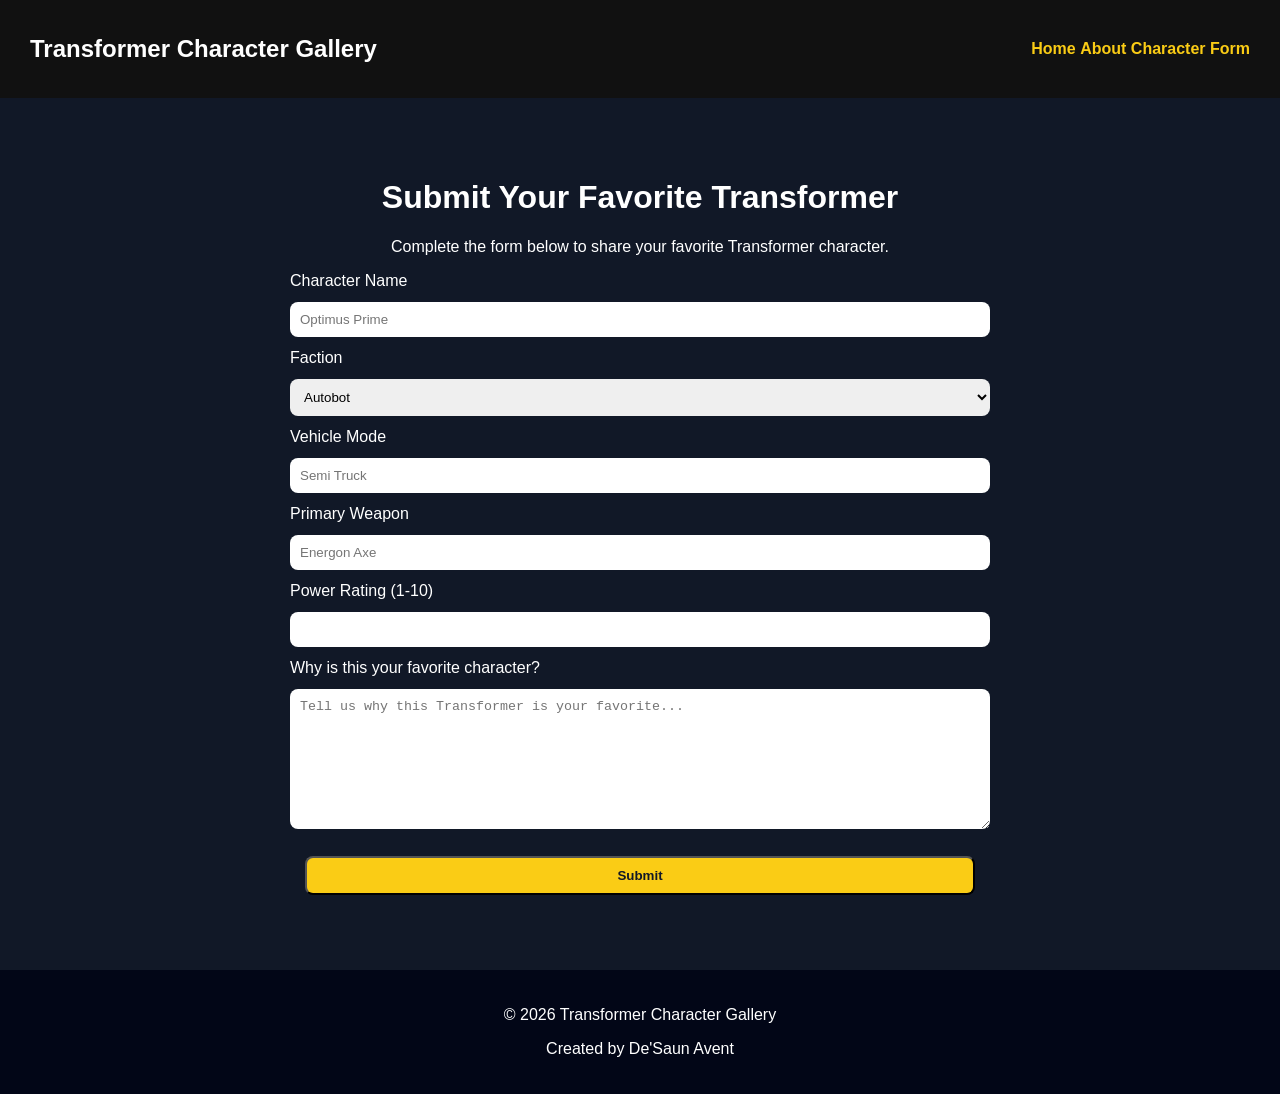
<file: src/main/resources/static/form.html>
<!DOCTYPE html>
<html lang="en">
<head>
    <meta charset="UTF-8">
    <meta name="viewport" content="width=device-width, initial-scale=1.0">
    <title>Character Form</title>
    <link rel="stylesheet" href="style.css">
</head>

<body>

<nav>
    <h2>Transformer Character Gallery</h2>

    <div>
       <a href="index.html">Home</a>
<a href="about.html">About</a>
<a href="form.html">Character Form</a>
    </div>
</nav>

<div class="character-page">

<h1>Submit Your Favorite Transformer</h1>

<p>
Complete the form below to share your favorite Transformer character.
</p>

<form>

<label for="name">Character Name</label>

<input
type="text"
id="name"
placeholder="Optimus Prime">

<label for="team">Faction</label>

<select id="team">

<option>Autobot</option>

<option>Decepticon</option>

</select>

<label for="vehicle">Vehicle Mode</label>

<input
type="text"
id="vehicle"
placeholder="Semi Truck">

<label for="weapon">Primary Weapon</label>

<input
type="text"
id="weapon"
placeholder="Energon Axe">

<label for="rating">Power Rating (1-10)</label>

<input
type="number"
id="rating"
min="1"
max="10">

<label for="description">Why is this your favorite character?</label>

<textarea
id="description"
rows="6"
placeholder="Tell us why this Transformer is your favorite..."></textarea>

<button class="button" type="submit">
Submit
</button>

</form>

</div>

<footer>

<p>
© 2026 Transformer Character Gallery
</p>

<p>
Created by De'Saun Avent
</p>

</footer>

</body>
</html>
</file>
<file: src/main/resources/static/style.css>
body {
  margin: 0;
  font-family: Arial, sans-serif;
  background: #111827;
  color: white;
}

nav {
  background: #020617;
  padding: 15px 30px;
  display: flex;
  justify-content: space-between;
  align-items: center;
}

nav a {
  color: #facc15;
  text-decoration: none;
  font-weight: bold;
}

.hero {
  text-align: center;
  padding: 60px 20px;
  background: #1f2937;
}

.hero h1 {
  font-size: 42px;
  margin-bottom: 10px;
}

.hero p {
  color: #d1d5db;
}

.gallery {
  display: flex;
  justify-content: center;
  gap: 25px;
  flex-wrap: wrap;
  padding: 40px;
}

.card {
  background: #374151;
  width: 300px;
  border-radius: 12px;
  overflow: hidden;
  text-align: center;
  box-shadow: 0 4px 12px rgba(0,0,0,0.4);
}

.card img {
  width: 100%;
  height: 200px;
  object-fit: cover;
}

.card h2 {
  color: #facc15;
}

.card p {
  padding: 0 15px;
}

.button {
  display: inline-block;
  margin: 15px;
  padding: 10px 20px;
  background: #facc15;
  color: #111827;
  text-decoration: none;
  font-weight: bold;
  border-radius: 8px;
}

.button:hover {
  background: #fde047;
}

.character-page {
  max-width: 700px;
  margin: 40px auto;
  padding: 20px;
  text-align: center;
}

.character-page img {
  max-width: 100%;
  border-radius: 12px;
}

.character-page ul {
  text-align: left;
  display: inline-block;
}

footer {
  text-align: center;
  padding: 20px;
  background: #020617;
}
.back-button {
    display: block;
    width: 180px;      
    margin: 30px auto;
    text-align: center;

    padding: 12px;
    background-color: #facc15;
    color: white;
    text-decoration: none;
    border-radius: 8px;
}
#searchBar {
    display: block;
    width: 60%;
    margin: 30px auto;
    padding: 12px;
    border-radius: 8px;
    border: none;
    font-size: 16px;
}

form {
    display: flex;
    flex-direction: column;
    gap: 12px;
    text-align: left;
}

form input,
form select,
form textarea {
    padding: 10px;
    border-radius: 8px;
    border: none;
}

textarea {
    min-height: 120px;
}
nav {
    display: flex;
    justify-content: space-between;
    align-items: center;
    background-color: #111;
    padding: 15px 30px;
}

.nav-links a {
    color: white;
    text-decoration: none;
    margin-left: 20px;
    font-weight: bold;
}

.nav-links a:hover {
    color: #ffc107;
}
</file>
